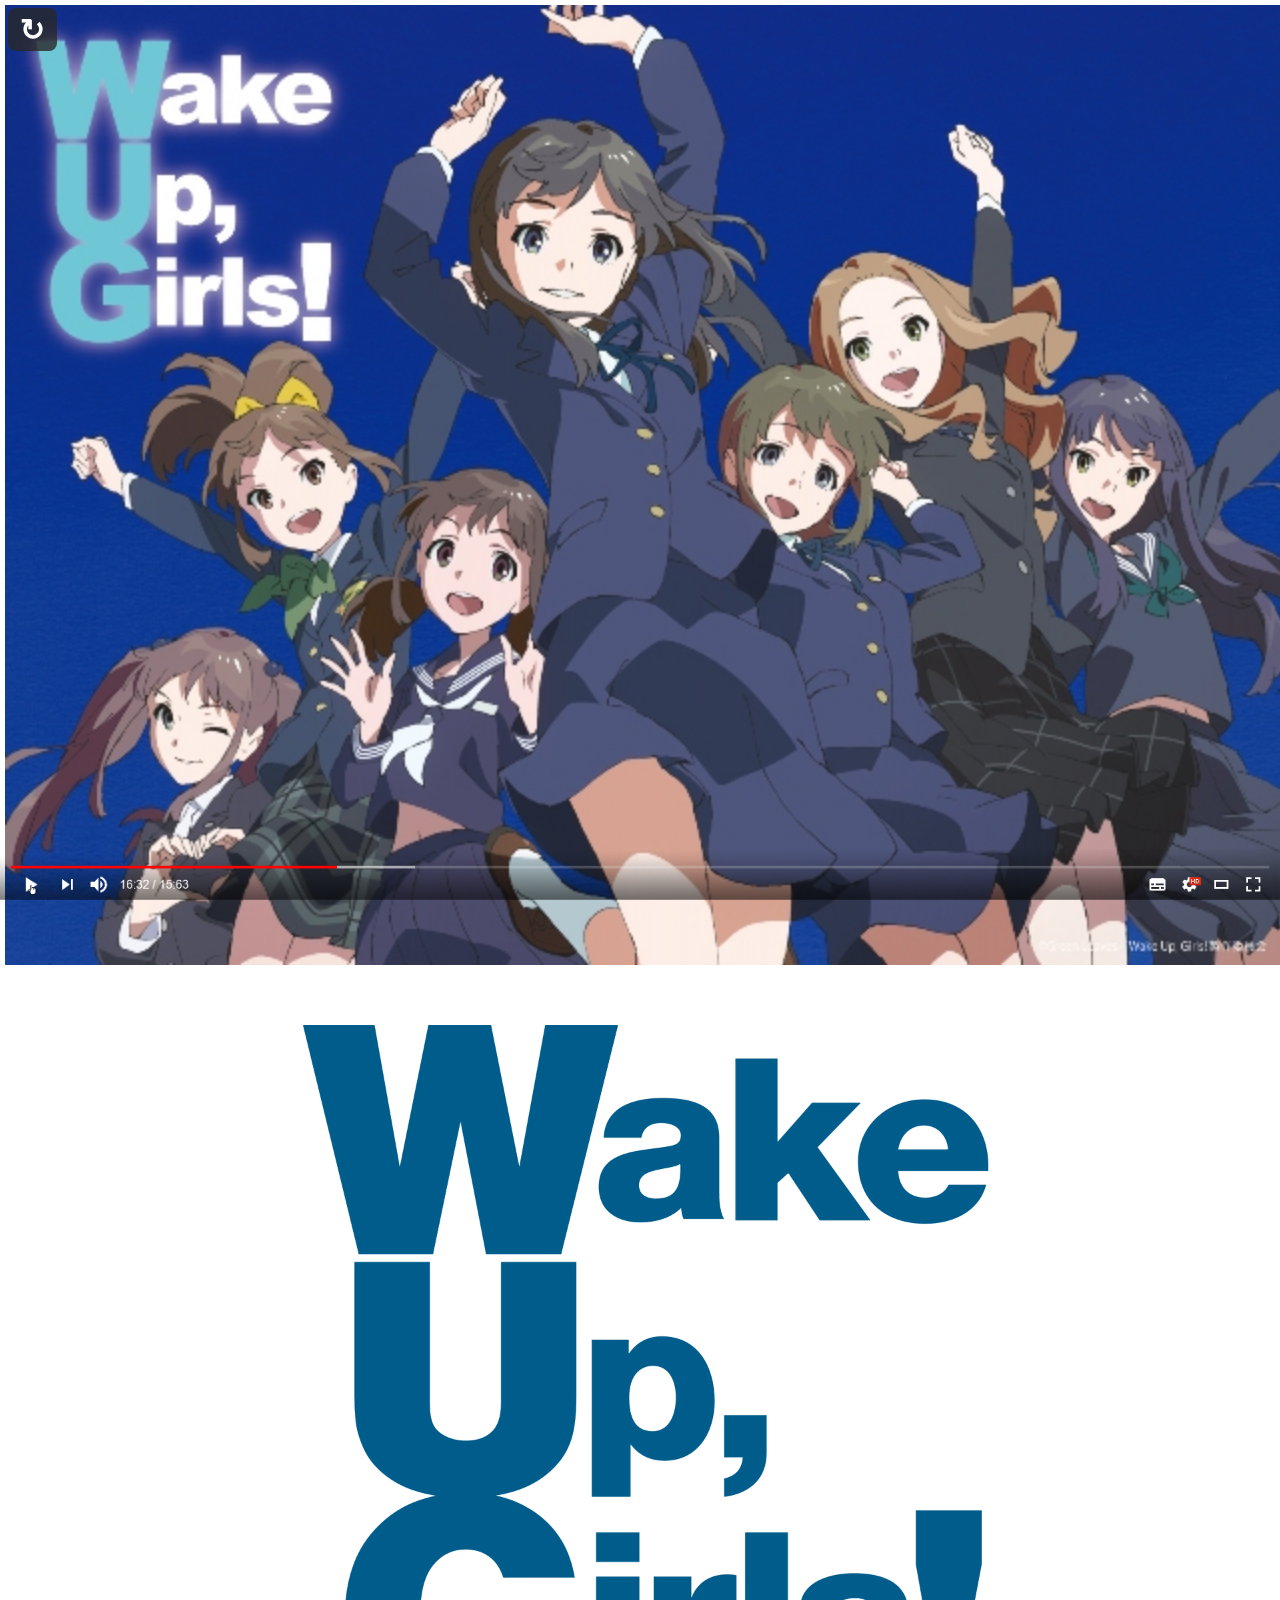
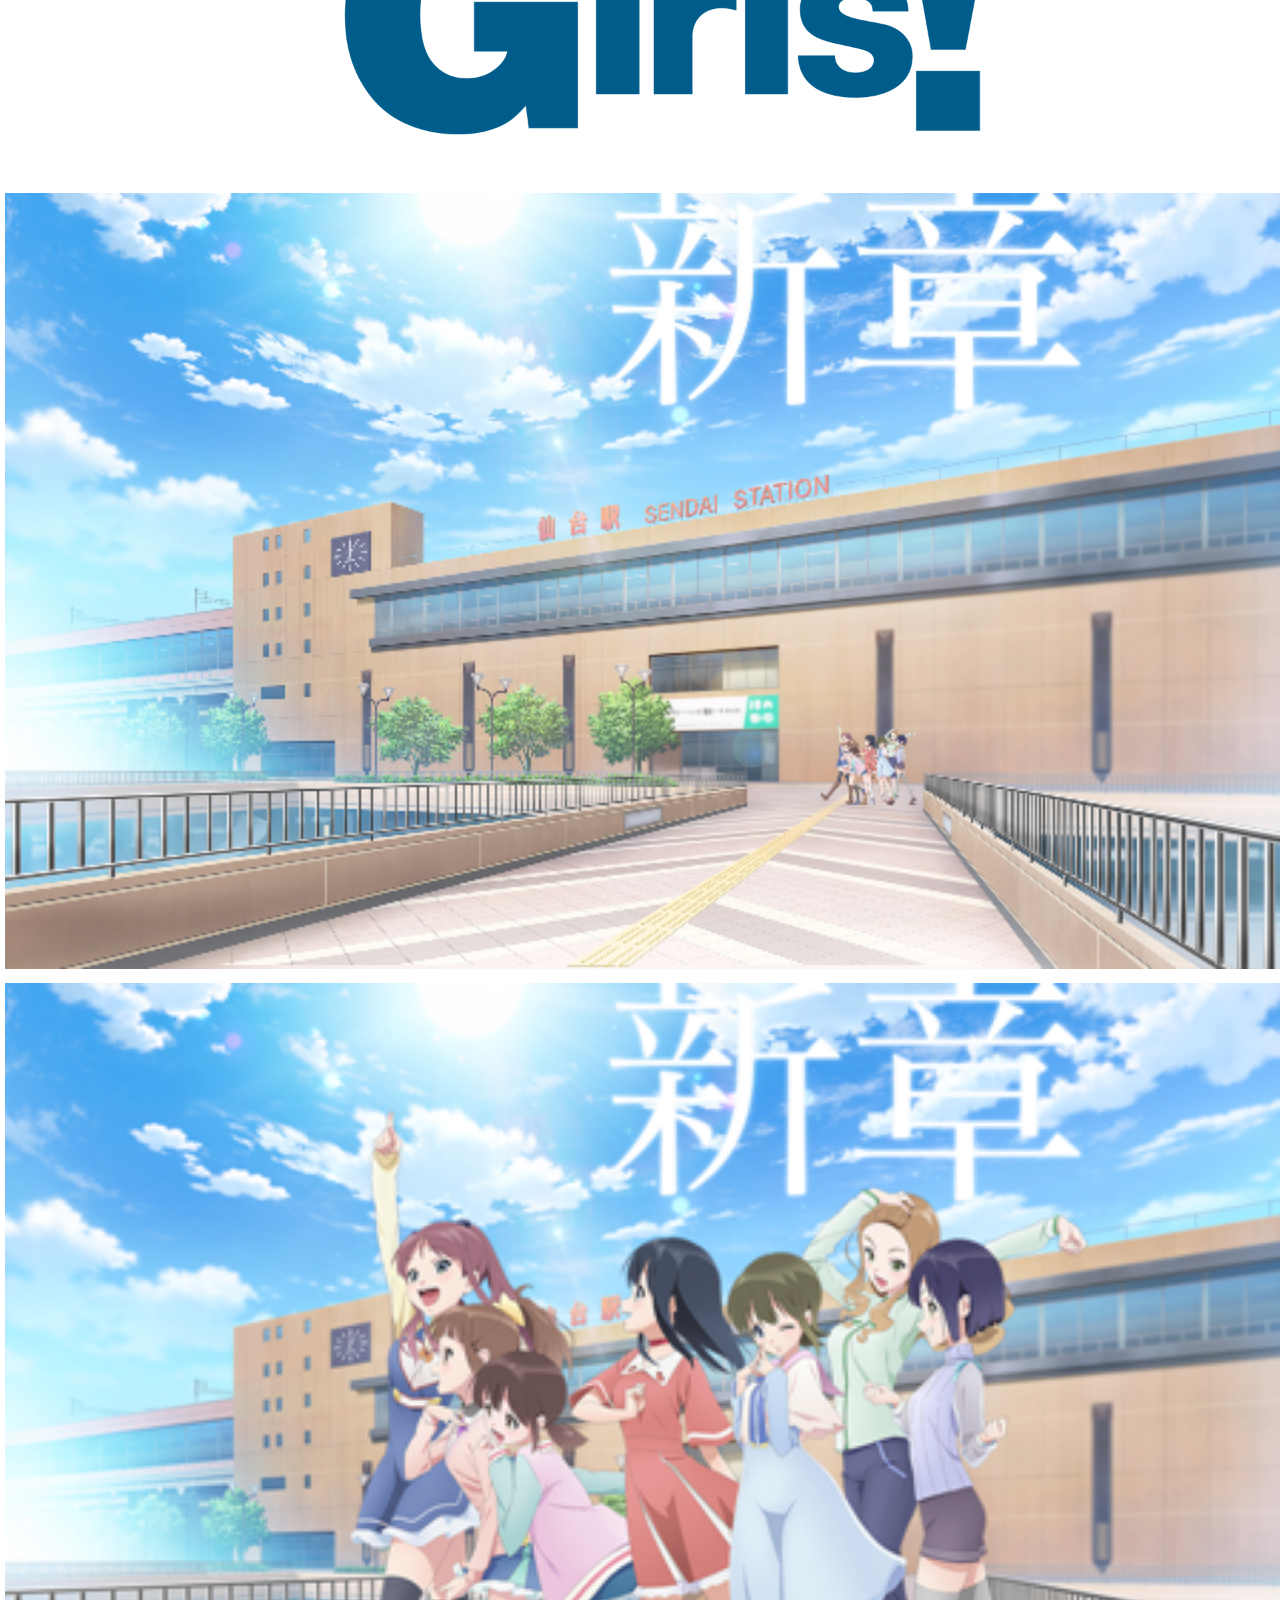
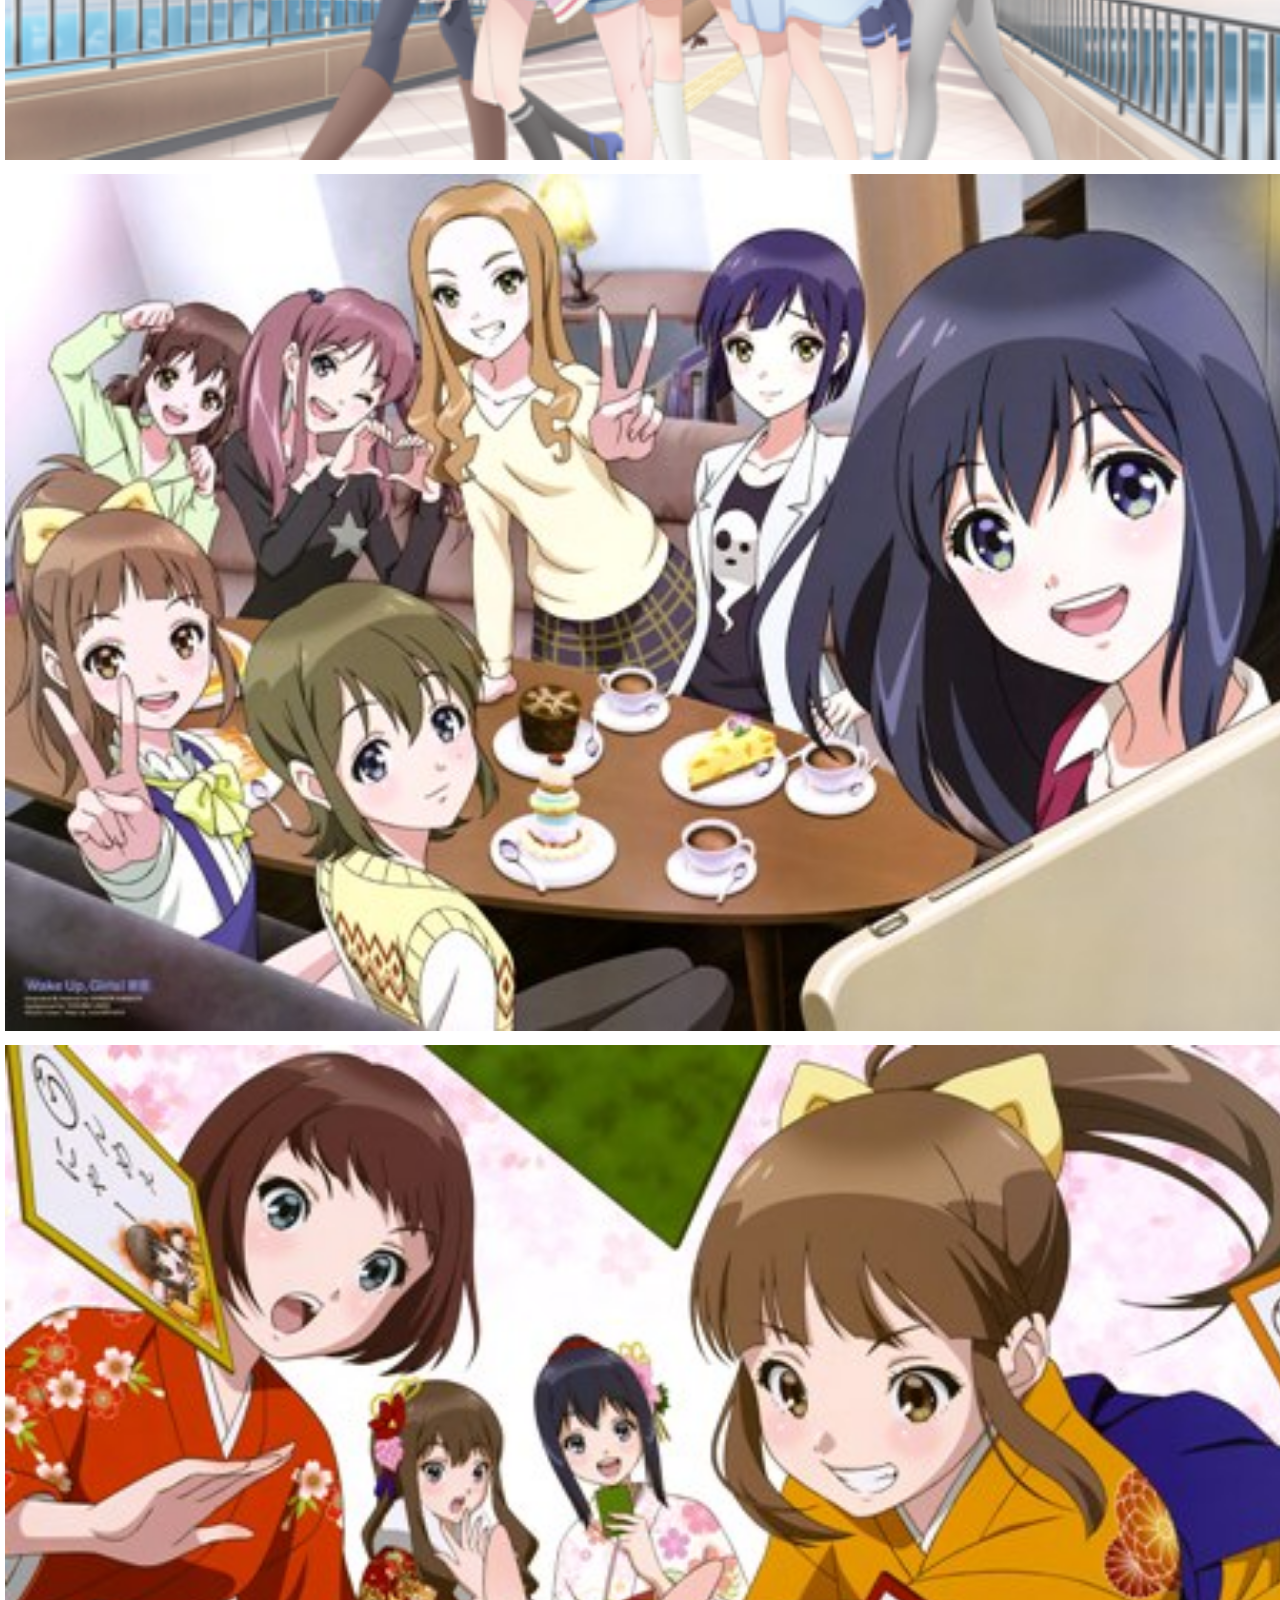
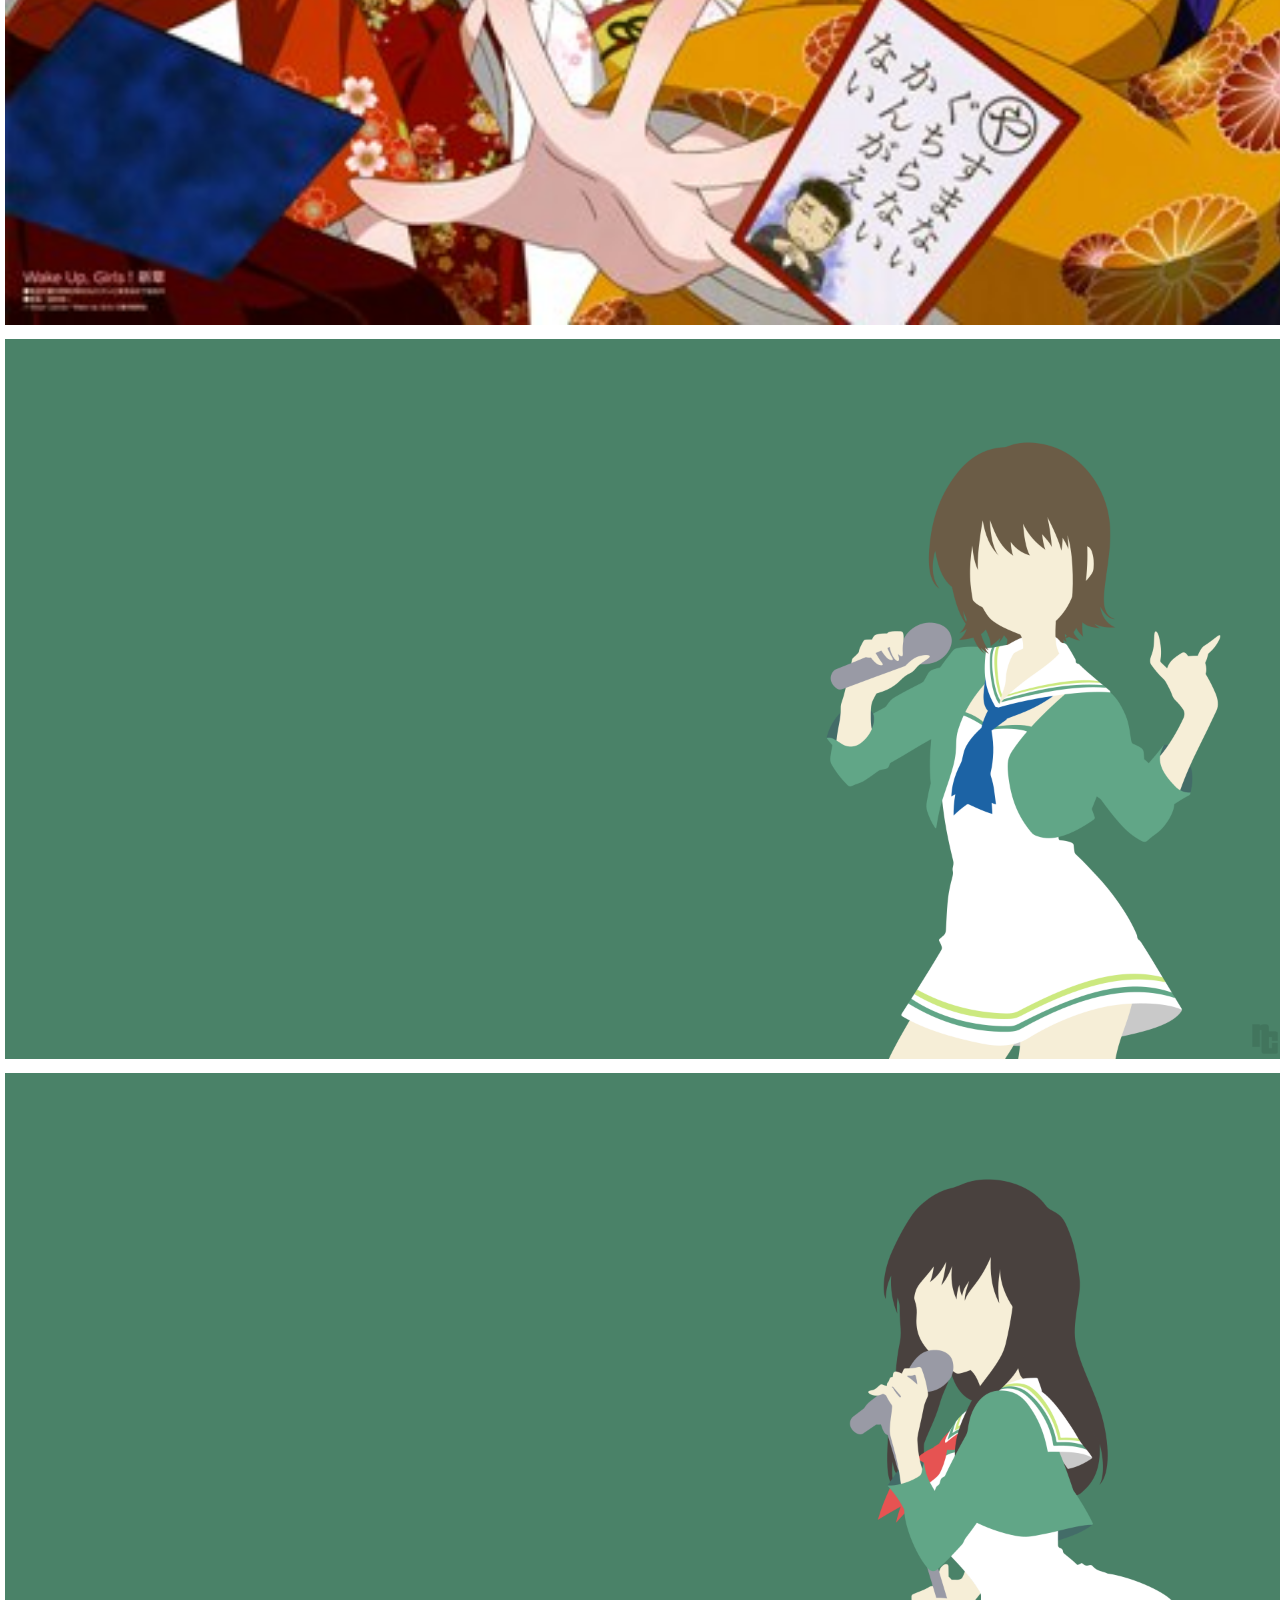
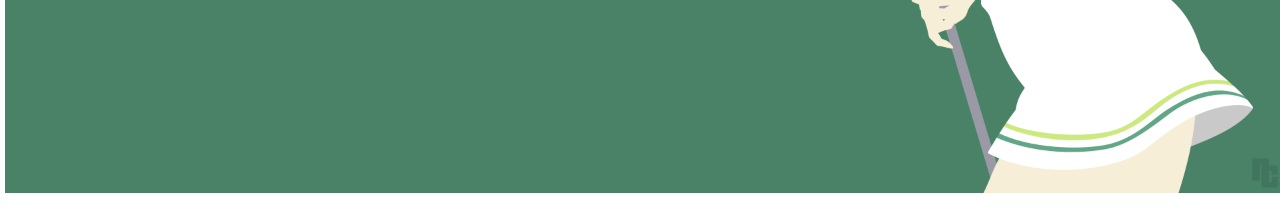
<file: web-gallery/index.html>
<!doctype html><html lang="en"><head><meta charset="utf-8"/><link rel="shortcut icon" href="/web-gallery/favicon.ico"/><meta name="viewport" content="width=device-width,initial-scale=1,shrink-to-fit=no"/><meta name="theme-color" content="#000000"/><link rel="manifest" href="/web-gallery/manifest.json"/><title>React App</title><style>body{cursor:wait}img{margin:5px}#refresh{top:8px;left:8px;color:#fff;font-size:30px;font-weight:700;text-decoration:none;background-color:rgba(40,40,40,.8);display:block;position:absolute;border-radius:8px;padding:4px 12px;position:fixed}#refresh:hover{background-color:rgba(140,140,140,.8)}.spinner{position:fixed;display:block;left:50%;top:50%;transform:translate(-50%,-50%);width:100%;height:100%;border-radius:10px;background-color:rgba(000,000,000,.5);background-image:url(/web-gallery/download.gif);background-size:70px 70px;background-position:center;background-repeat:no-repeat}.bottom .md a[href*="#yutubot"]{position:fixed;width:100%;height:4vw;left:0;bottom:0;background-image:url(/web-gallery/yutub-bottom.png);background-size:100% 100%;transition:bottom .3s;transition-property:bottom;transition-duration:.3s;transition-timing-function:ease;transition-delay:0s;z-index:10000000;margin-bottom:0;cursor:pointer}.bottom .md a[href*="#yutubot"]:hover{bottom:-4vw}</style><link href="/web-gallery/static/css/main.0c21040c.chunk.css" rel="stylesheet"></head><body><noscript>You need to enable JavaScript to run this app.</noscript><a href="" id="refresh">↻</a><div id="root"></div><script>!function(i){function e(e){for(var r,t,n=e[0],o=e[1],u=e[2],l=0,f=[];l<n.length;l++)t=n[l],p[t]&&f.push(p[t][0]),p[t]=0;for(r in o)Object.prototype.hasOwnProperty.call(o,r)&&(i[r]=o[r]);for(s&&s(e);f.length;)f.shift()();return c.push.apply(c,u||[]),a()}function a(){for(var e,r=0;r<c.length;r++){for(var t=c[r],n=!0,o=1;o<t.length;o++){var u=t[o];0!==p[u]&&(n=!1)}n&&(c.splice(r--,1),e=l(l.s=t[0]))}return e}var t={},p={1:0},c=[];function l(e){if(t[e])return t[e].exports;var r=t[e]={i:e,l:!1,exports:{}};return i[e].call(r.exports,r,r.exports,l),r.l=!0,r.exports}l.m=i,l.c=t,l.d=function(e,r,t){l.o(e,r)||Object.defineProperty(e,r,{enumerable:!0,get:t})},l.r=function(e){"undefined"!=typeof Symbol&&Symbol.toStringTag&&Object.defineProperty(e,Symbol.toStringTag,{value:"Module"}),Object.defineProperty(e,"__esModule",{value:!0})},l.t=function(r,e){if(1&e&&(r=l(r)),8&e)return r;if(4&e&&"object"==typeof r&&r&&r.__esModule)return r;var t=Object.create(null);if(l.r(t),Object.defineProperty(t,"default",{enumerable:!0,value:r}),2&e&&"string"!=typeof r)for(var n in r)l.d(t,n,function(e){return r[e]}.bind(null,n));return t},l.n=function(e){var r=e&&e.__esModule?function(){return e.default}:function(){return e};return l.d(r,"a",r),r},l.o=function(e,r){return Object.prototype.hasOwnProperty.call(e,r)},l.p="/web-gallery/";var r=window.webpackJsonp=window.webpackJsonp||[],n=r.push.bind(r);r.push=e,r=r.slice();for(var o=0;o<r.length;o++)e(r[o]);var s=n;a()}([])</script><script src="/web-gallery/static/js/2.093fd198.chunk.js"></script><script src="/web-gallery/static/js/main.5668a5e5.chunk.js"></script></body></html>
</file>
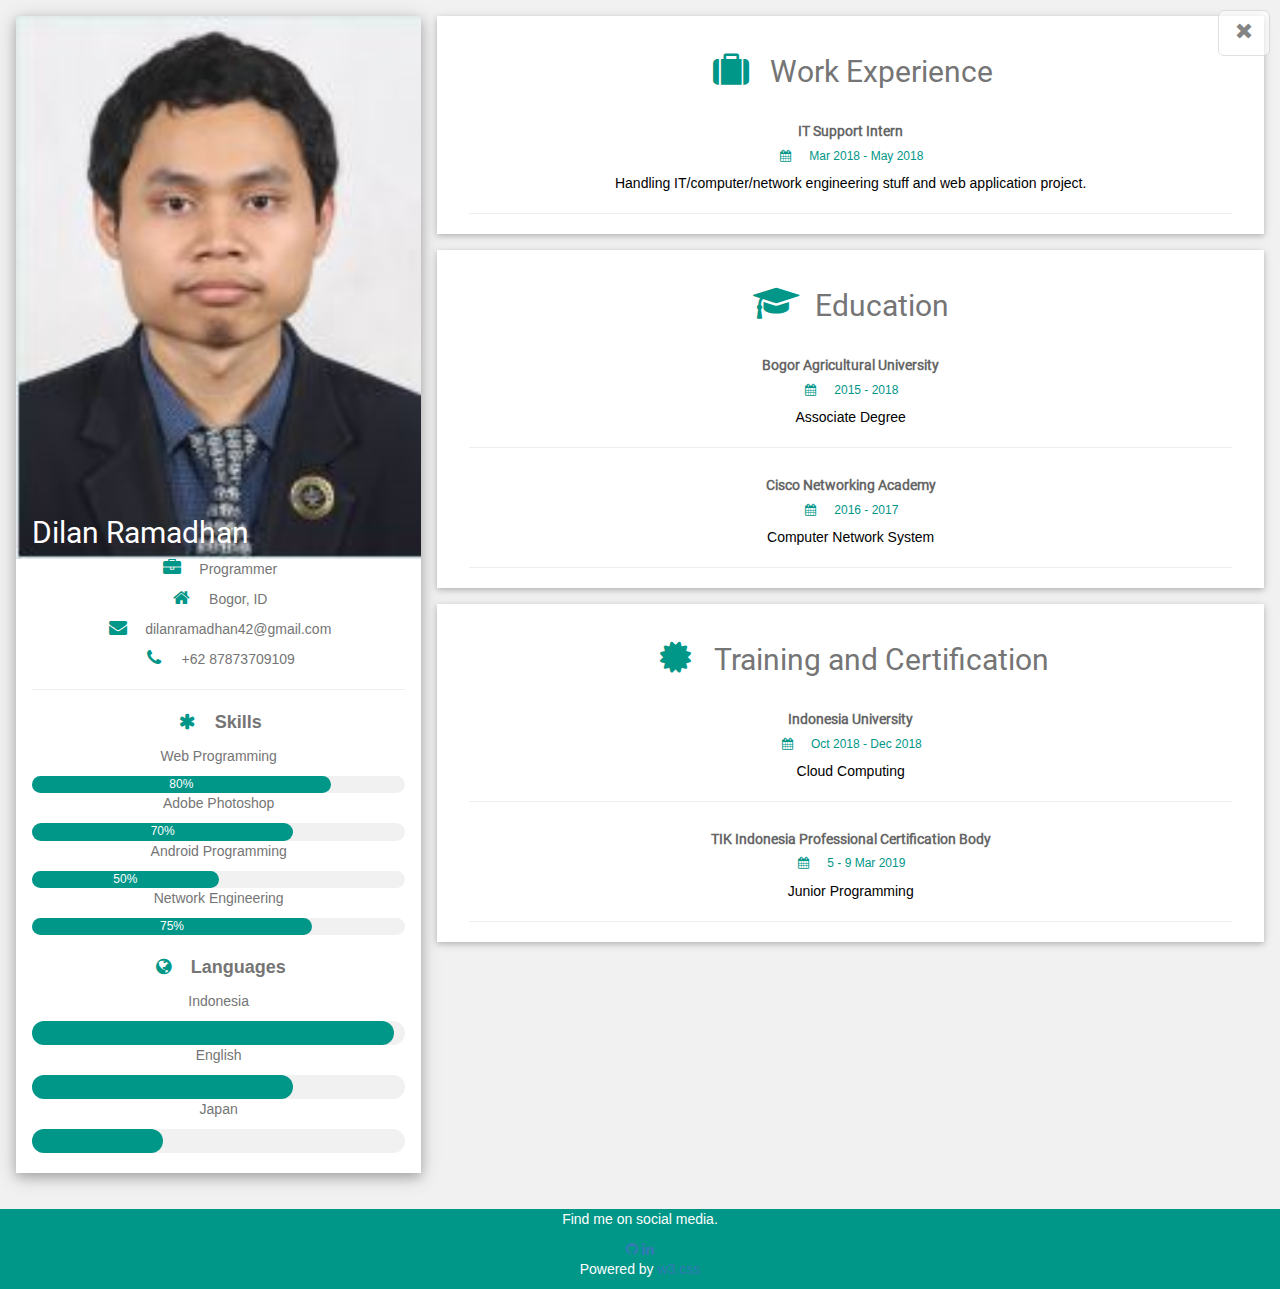
<file: static/MyCV.html>
<!DOCTYPE html>
<html>
<title>Resume</title>
<meta charset="UTF-8">
<meta name="viewport" content="width=device-width, initial-scale=1">
<link rel="stylesheet" href="css/w3.css">
<link rel='stylesheet' href="css/Roboto.css">
<link rel="stylesheet" href="bootstrap/fonts/font-awesome.min.css">
<link rel="stylesheet" href="bootstrap/css/bootstrap.css" type="text/css">
<link href="img/icon.png" rel="icon" type="image/gif">
<link href="css/font_Latto.css" rel="stylesheet" type="text/css">

<style>
  h1,
  h2,
  h3,
  h4,
  h5 {
    font-family: "Roboto", sans-serif;
  }

  i {
    float: none;
  }

	#closeTab{
		opacity: 0.6;
		margin: 10px;
		right: 0;
		top: 0;
		position: fixed;
		z-index:1;
	}
</style>

<body class="w3-light-grey" style="text-align: center;">

  <button id="closeTab" class="btn btn-default btn-lg" title="Close this tab" onclick="window.close()">
    <span class="glyphicon glyphicon-remove"></span>
  </button>
  <!-- Page Container -->
  <div class="w3-content w3-margin-top" style="max-width:1400px;">
    <!-- The Grid -->
    <div class="w3-row-padding">
      <!-- Left Column -->
      <div class="w3-third">
        <div class="w3-white w3-text-grey w3-card-4">
          <div class="w3-display-container">
            <img src="/static/img/Foto.JPG" style="width:100%" alt="Avatar">
            <div class="w3-display-bottomleft w3-container w3-text-black">
              <h2 style="color:white">Dilan Ramadhan</h2>
            </div>
          </div>
          <div class="w3-container">
            <p>
              <i class="fa fa-briefcase fa-fw w3-margin-right w3-large w3-text-teal"></i>Programmer
            </p>
            <p>
              <i class="fa fa-home fa-fw w3-margin-right w3-large w3-text-teal"></i>Bogor, ID
            </p>
            <p>
              <i class="fa fa-envelope fa-fw w3-margin-right w3-large w3-text-teal"></i>dilanramadhan42@gmail.com
            </p>
            <p>
              <i class="fa fa-phone fa-fw w3-margin-right w3-large w3-text-teal"></i>+62 87873709109
            </p>
            <hr>

            <p class="w3-large">
              <b>
                <i class="fa fa-asterisk fa-fw w3-margin-right w3-text-teal"></i>Skills
              </b>
            </p>
            <p>Web Programming</p>
            <div class="w3-light-grey w3-round-xlarge w3-small">
              <div class="w3-container w3-center w3-round-xlarge w3-teal" style="width:80%">
                <div class="w3-center w3-text-white">80%</div>
              </div>
            </div>
            <p>Adobe Photoshop</p>
            <div class="w3-light-grey w3-round-xlarge w3-small">
              <div class="w3-container w3-center w3-round-xlarge w3-teal" style="width:70%">70%</div>
            </div>
            <p>Android Programming</p>
            <div class="w3-light-grey w3-round-xlarge w3-small">
              <div class="w3-container w3-center w3-round-xlarge w3-teal" style="width:50%">50%</div>
            </div>
            <p>Network Engineering</p>
            <div class="w3-light-grey w3-round-xlarge w3-small">
              <div class="w3-container w3-center w3-round-xlarge w3-teal" style="width:75%">75%</div>
            </div>
            <br>

            <p class="w3-large w3-text-theme">
              <b>
                <i class="fa fa-globe fa-fw w3-margin-right w3-text-teal"></i>Languages
              </b>
            </p>
            <p>Indonesia</p>
            <div class="w3-light-grey w3-round-xlarge">
              <div class="w3-round-xlarge w3-teal" style="height:24px;width:97%"></div>
            </div>
            <p>English</p>
            <div class="w3-light-grey w3-round-xlarge">
              <div class="w3-round-xlarge w3-teal" style="height:24px;width:70%"></div>
            </div>
            <p>Japan</p>
            <div class="w3-light-grey w3-round-xlarge">
              <div class="w3-round-xlarge w3-teal" style="height:24px;width:35%"></div>
            </div>
            <br>
          </div>
        </div>
        <br>

        <!-- End Left Column -->
      </div>

      <!-- Right Column -->
      <div class="w3-twothird">
        <div class="w3-container w3-card w3-white w3-margin-bottom">
          <h2 class="w3-text-grey w3-padding-16">
            <i class="fa fa-suitcase fa-fw w3-margin-right w3-xxlarge w3-text-teal"></i>Work Experience
          </h2>
          <div class="w3-container">
            <h5 class="w3-opacity">
              <b>IT Support Intern</b>
            </h5>
            <h6 class="w3-text-teal">
              <i class="fa fa-calendar fa-fw w3-margin-right"></i>Mar 2018 - May 2018
            </h6>
            <p>Handling IT/computer/network engineering stuff and web application project.</p>
            <hr>
          </div>
        </div>

        <div class="w3-container w3-card w3-white w3-margin-bottom">
          <h2 class="w3-text-grey w3-padding-16">
            <i class="fa fa-graduation-cap fa-fw w3-margin-right w3-xxlarge w3-text-teal"></i>Education
          </h2>
          <div class="w3-container">
            <h5 class="w3-opacity">
              <b>Bogor Agricultural University</b>
            </h5>
            <h6 class="w3-text-teal">
              <i class="fa fa-calendar fa-fw w3-margin-right"></i>2015 - 2018
            </h6>
            <p>Associate Degree</p>
            <hr>
          </div>
          <div class="w3-container">
            <h5 class="w3-opacity">
              <b>Cisco Networking Academy</b>
            </h5>
            <h6 class="w3-text-teal">
              <i class="fa fa-calendar fa-fw w3-margin-right"></i>2016 - 2017
            </h6>
            <p>Computer Network System</p>
            <hr>
          </div>
        </div>

        <div class="w3-container w3-card w3-white w3-margin-bottom">
          <h2 class="w3-text-grey w3-padding-16">
            <i class="fa fa-certificate fa-fw w3-margin-right w3-xxlarge w3-text-teal"></i>Training and Certification
          </h2>
          <div class="w3-container">
            <h5 class="w3-opacity">
              <b>Indonesia University</b>
            </h5>
            <h6 class="w3-text-teal">
              <i class="fa fa-calendar fa-fw w3-margin-right"></i>Oct 2018 - Dec 2018
            </h6>
            <p>Cloud Computing</p>
            <hr>
          </div>
          <div class="w3-container">
            <h5 class="w3-opacity">
              <b>TIK Indonesia Professional Certification Body</b>
            </h5>
            <h6 class="w3-text-teal">
              <i class="fa fa-calendar fa-fw w3-margin-right"></i>5 - 9 Mar 2019
            </h6>
            <p>Junior Programming</p>
            <hr>
          </div>
        </div>

        <!-- End Right Column -->
      </div>

      <!-- End Grid -->
    </div>

    <!-- End Page Container -->
  </div>

  <footer class="w3-container w3-teal w3-center w3-margin-top">
    <p>Find me on social media.</p>
    <a class="linkedin">
      <i class="fa fa-github w3-hover-opacity"></i>
    </a>
    <a class="github">
      <i class="fa fa-linkedin w3-hover-opacity"></i>
    </a>
    <p>
      Powered by
      <a href="https://www.w3schools.com/w3css/default.asp" target="_blank">w3.css</a>
    </p>
  </footer>
  <script src="jquery/jquery.js"></script>
  <script type="text/javascript" src="js/footer.js"></script>

</body>

</html>
</file>
<file: web-gallery/static/css/main.0c21040c.chunk.css>
body{margin:0;padding:0;font-family:-apple-system,BlinkMacSystemFont,Segoe UI,Roboto,Oxygen,Ubuntu,Cantarell,Fira Sans,Droid Sans,Helvetica Neue,sans-serif;-webkit-font-smoothing:antialiased;-moz-osx-font-smoothing:grayscale}code{font-family:source-code-pro,Menlo,Monaco,Consolas,Courier New,monospace}.App{text-align:center}.App-logo{-webkit-animation:App-logo-spin 20s linear infinite;animation:App-logo-spin 20s linear infinite;height:40vmin;pointer-events:none}.App-header{background-color:#282c34;min-height:100vh;display:-webkit-flex;display:flex;-webkit-flex-direction:column;flex-direction:column;-webkit-align-items:center;align-items:center;-webkit-justify-content:center;justify-content:center;font-size:calc(10px + 2vmin);color:#fff}.App-link{color:#61dafb}@-webkit-keyframes App-logo-spin{0%{-webkit-transform:rotate(0deg);transform:rotate(0deg)}to{-webkit-transform:rotate(1turn);transform:rotate(1turn)}}@keyframes App-logo-spin{0%{-webkit-transform:rotate(0deg);transform:rotate(0deg)}to{-webkit-transform:rotate(1turn);transform:rotate(1turn)}}
/*# sourceMappingURL=main.0c21040c.chunk.css.map */
</file>
<file: static/css/Roboto.css>
/* cyrillic-ext */
@font-face {
  font-family: 'Roboto';
  font-style: normal;
  font-weight: 400;
  src: local('Roboto'), local('Roboto-Regular'), url(fonts/KFOmCnqEu92Fr1Mu72xKOzY.woff2) format('woff2');
  unicode-range: U+0460-052F, U+1C80-1C88, U+20B4, U+2DE0-2DFF, U+A640-A69F, U+FE2E-FE2F;
}
/* cyrillic */
@font-face {
  font-family: 'Roboto';
  font-style: normal;
  font-weight: 400;
  src: local('Roboto'), local('Roboto-Regular'), url(fonts/KFOmCnqEu92Fr1Mu5mxKOzY.woff2) format('woff2');
  unicode-range: U+0400-045F, U+0490-0491, U+04B0-04B1, U+2116;
}
/* greek-ext */
@font-face {
  font-family: 'Roboto';
  font-style: normal;
  font-weight: 400;
  src: local('Roboto'), local('Roboto-Regular'), url(fonts/KFOmCnqEu92Fr1Mu7mxKOzY.woff2) format('woff2');
  unicode-range: U+1F00-1FFF;
}
/* greek */
@font-face {
  font-family: 'Roboto';
  font-style: normal;
  font-weight: 400;
  src: local('Roboto'), local('Roboto-Regular'), url(fonts/KFOmCnqEu92Fr1Mu4WxKOzY.woff2) format('woff2');
  unicode-range: U+0370-03FF;
}
/* vietnamese */
@font-face {
  font-family: 'Roboto';
  font-style: normal;
  font-weight: 400;
  src: local('Roboto'), local('Roboto-Regular'), url(fonts/KFOmCnqEu92Fr1Mu7WxKOzY.woff2) format('woff2');
  unicode-range: U+0102-0103, U+0110-0111, U+1EA0-1EF9, U+20AB;
}
/* latin-ext */
@font-face {
  font-family: 'Roboto';
  font-style: normal;
  font-weight: 400;
  src: local('Roboto'), local('Roboto-Regular'), url(fonts/KFOmCnqEu92Fr1Mu7GxKOzY.woff2) format('woff2');
  unicode-range: U+0100-024F, U+0259, U+1E00-1EFF, U+2020, U+20A0-20AB, U+20AD-20CF, U+2113, U+2C60-2C7F, U+A720-A7FF;
}
/* latin */
@font-face {
  font-family: 'Roboto';
  font-style: normal;
  font-weight: 400;
  src: local('Roboto'), local('Roboto-Regular'), url(fonts/KFOmCnqEu92Fr1Mu4mxK.woff2) format('woff2');
  unicode-range: U+0000-00FF, U+0131, U+0152-0153, U+02BB-02BC, U+02C6, U+02DA, U+02DC, U+2000-206F, U+2074, U+20AC, U+2122, U+2191, U+2193, U+2212, U+2215, U+FEFF, U+FFFD;
}
</file>
<file: static/css/font_Latto.css>
/* latin-ext */
@font-face {
  font-family: 'Lato';
  font-style: normal;
  font-weight: 100;
  src: local('Lato Hairline'), local('Lato-Hairline'), url(https://fonts.gstatic.com/s/lato/v14/S6u8w4BMUTPHh30AUi-qJCY.woff2) format('woff2');
  unicode-range: U+0100-024F, U+0259, U+1E00-1EFF, U+2020, U+20A0-20AB, U+20AD-20CF, U+2113, U+2C60-2C7F, U+A720-A7FF;
}
/* latin */
@font-face {
  font-family: 'Lato';
  font-style: normal;
  font-weight: 100;
  src: local('Lato Hairline'), local('Lato-Hairline'), url(https://fonts.gstatic.com/s/lato/v14/S6u8w4BMUTPHh30AXC-q.woff2) format('woff2');
  unicode-range: U+0000-00FF, U+0131, U+0152-0153, U+02BB-02BC, U+02C6, U+02DA, U+02DC, U+2000-206F, U+2074, U+20AC, U+2122, U+2191, U+2193, U+2212, U+2215, U+FEFF, U+FFFD;
}
</file>
